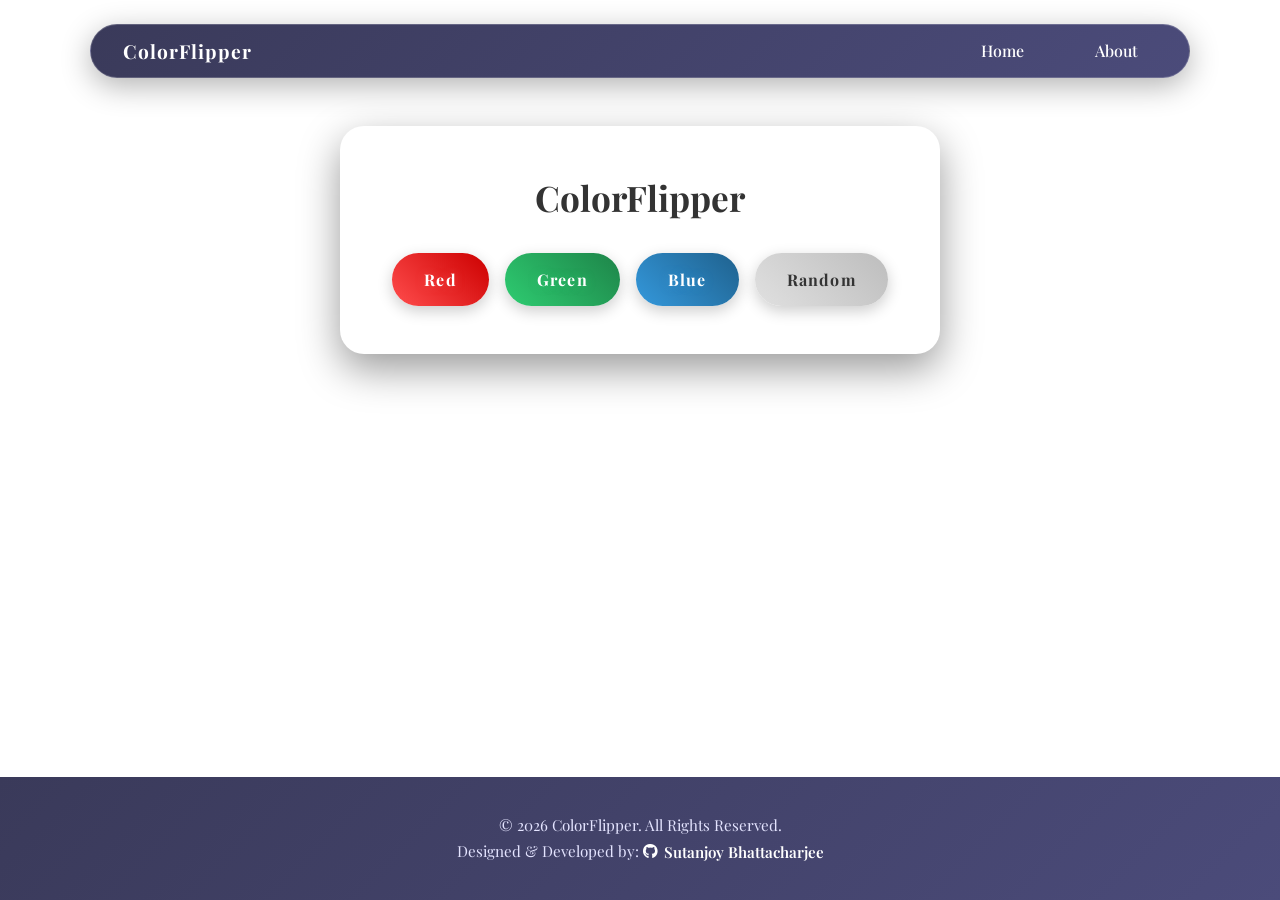
<file: index.html>
<!doctype html>
<html lang="en">
  <head>
    <meta charset="UTF-8" />
    <meta name="viewport" content="width=device-width, initial-scale=1.0" />
    <title>ColorFlipper</title>
    <link rel="stylesheet" href="style.css" />
    <link rel="icon" type="images/png" href="images/logo.png" />
    <link
      rel="stylesheet"
      href="https://cdnjs.cloudflare.com/ajax/libs/font-awesome/6.5.0/css/all.min.css"
    />
  </head>
  <body>
    <!-- Navbar -->
    <nav class="navbar">
      <div class="nav-wrapper">
        <div class="brand">ColorFlipper</div>
        <ul class="nav-links">
          <li><a href="index.html">Home</a></li>
          <li><a href="about.html">About</a></li>
        </ul>
      </div>
    </nav>

    <!-- Main Container-->
    <div class="container">
      <h1>ColorFlipper</h1>
      <div class="btn-group">
        <button id="red" onclick="setColor('red')">Red</button>
        <button id="green" onclick="setColor('green')">Green</button>
        <button id="blue" onclick="setColor('blue')">Blue</button>
        <button id="random" onclick="randomColor()">Random</button>
      </div>
    </div>

    <!-- Footer -->
    <footer>
      <div class="footer-bottom">
        <p>&copy; 2026 ColorFlipper. All Rights Reserved.</p>
        <p class="developer">
          Designed & Developed by:
          <a
            href="https://github.com/sutanjoyb"
            target="_blank"
            class="github-link"
          >
            <i class="fa-brands fa-github"></i>
            Sutanjoy Bhattacharjee
          </a>
        </p>
      </div>
    </footer>

    <script src="script.js"></script>
  </body>
</html>
</file>
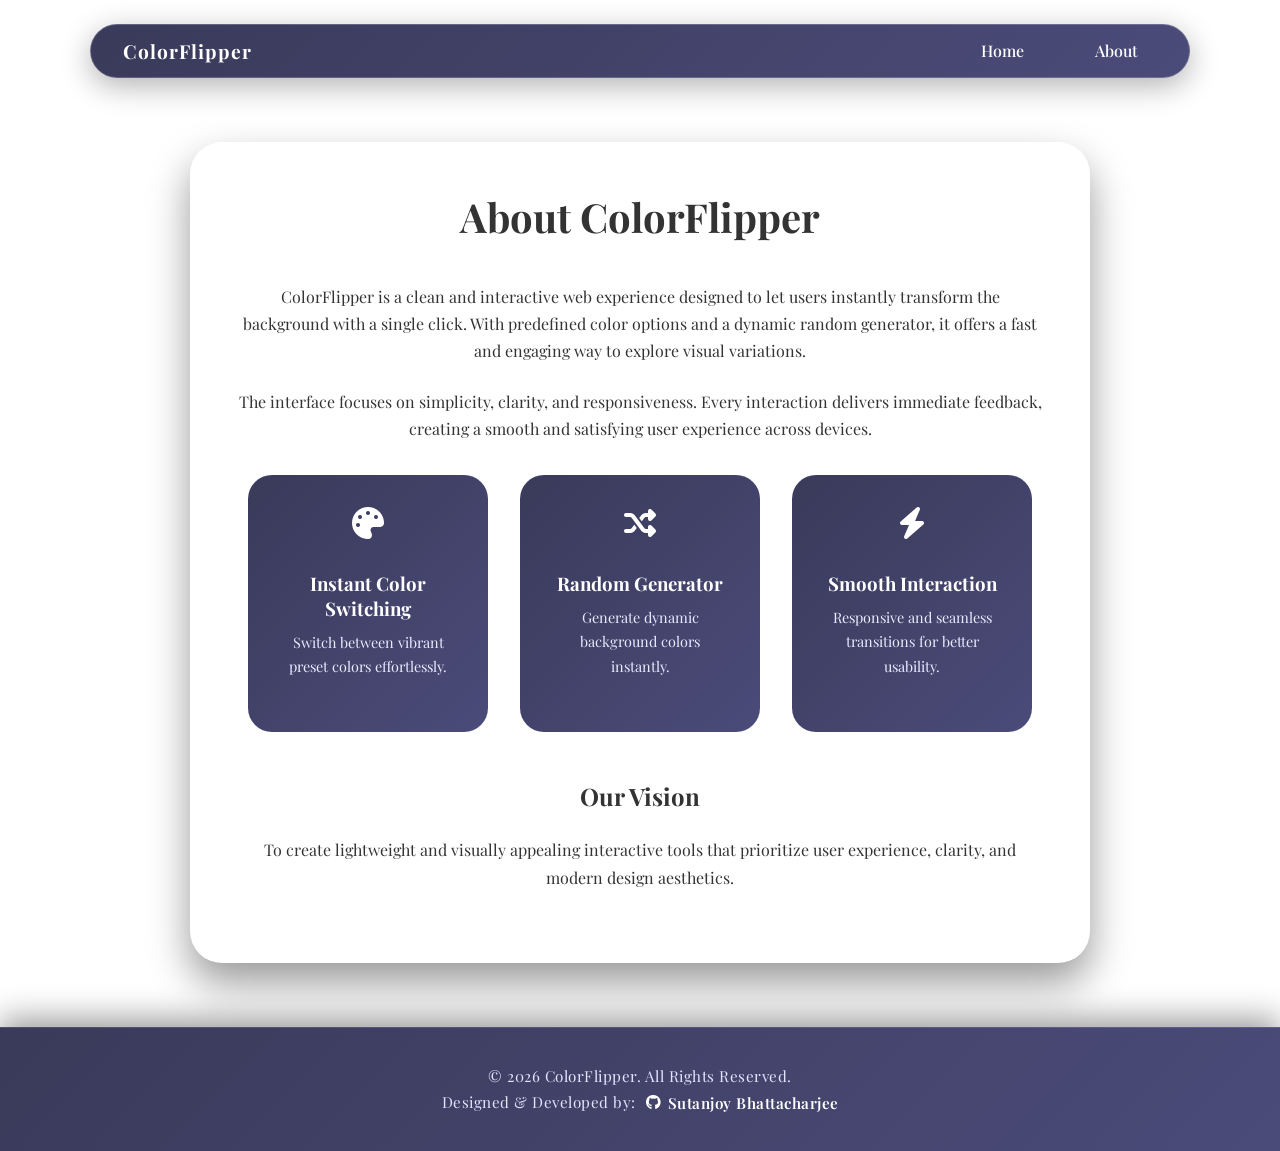
<file: about.html>
<!doctype html>
<html lang="en">
  <head>
    <meta charset="UTF-8" />
    <meta name="viewport" content="width=device-width, initial-scale=1.0" />
    <title>About | ColorFlipper</title>
    <link rel="stylesheet" href="about_style.css" />
    <link rel="icon" type="images/jpg" href="images/logo.png" />
    <link
      rel="stylesheet"
      href="https://cdnjs.cloudflare.com/ajax/libs/font-awesome/6.5.0/css/all.min.css"
    />
  </head>

  <body>
    <!-- Navbar -->
    <nav class="navbar">
      <div class="nav-wrapper">
        <div class="brand">ColorFlipper</div>
        <ul class="nav-links">
          <li><a href="index.html">Home</a></li>
          <li><a href="#">About</a></li>
        </ul>
      </div>
    </nav>

    <!-- About Section -->
    <section class="about-section">
      <div class="about-container">
        <h1>About ColorFlipper</h1>

        <p>
          ColorFlipper is a clean and interactive web experience designed to let
          users instantly transform the background with a single click. With
          predefined color options and a dynamic random generator, it offers a
          fast and engaging way to explore visual variations.
        </p>

        <p>
          The interface focuses on simplicity, clarity, and responsiveness.
          Every interaction delivers immediate feedback, creating a smooth and
          satisfying user experience across devices.
        </p>

        <div class="features">
          <div class="feature-card">
            <i class="fas fa-palette"></i>
            <h3>Instant Color Switching</h3>
            <p>Switch between vibrant preset colors effortlessly.</p>
          </div>

          <div class="feature-card">
            <i class="fas fa-random"></i>
            <h3>Random Generator</h3>
            <p>Generate dynamic background colors instantly.</p>
          </div>

          <div class="feature-card">
            <i class="fas fa-bolt"></i>
            <h3>Smooth Interaction</h3>
            <p>Responsive and seamless transitions for better usability.</p>
          </div>
        </div>

        <div class="mission">
          <h2>Our Vision</h2>
          <p>
            To create lightweight and visually appealing interactive tools that
            prioritize user experience, clarity, and modern design aesthetics.
          </p>
        </div>
      </div>
    </section>

    <!-- Footer -->
    <footer>
      <div class="footer-bottom">
        <p>&copy; 2026 ColorFlipper. All Rights Reserved.</p>
        <p class="developer">
          Designed & Developed by:
          <a
            href="https://github.com/sutanjoyb"
            target="_blank"
            class="github-link"
          >
            <i class="fa-brands fa-github"></i>
            Sutanjoy Bhattacharjee
          </a>
        </p>
      </div>
    </footer>
    <script src="script.js"></script>
  </body>
</html>
</file>
<file: style.css>
@import url("https://fonts.googleapis.com/css2?family=Playfair+Display:wght@400;600;700&display=swap");

/* GLOBAL STYLES */
* {
  margin: 0;
  padding: 0;
  box-sizing: border-box;
  font-family: "Playfair Display", serif;
}

body {
  min-height: 100vh;
  color: black;
  display: flex;
  flex-direction: column;
  justify-content: space-between;
  align-items: center;
}

/* NAVBAR */
.navbar {
  width: 100%;
  display: flex;
  justify-content: center;
  margin-top: 1.5em;
}

.nav-wrapper {
  width: 90%;
  max-width: 1100px;
  padding: 0.8em 2em;
  border-radius: 3em;
  display: flex;
  justify-content: space-between;
  align-items: center;
  background: rgba(255, 255, 255, 0.08);
  backdrop-filter: blur(15px);
  border: 1px solid rgba(255, 255, 255, 0.2);
  box-shadow: 0 8px 30px rgba(0, 0, 0, 0.3);
   background: linear-gradient(135deg, #3a3a5a, #4b4b7a);
}

.brand {
  font-size: 1.2rem;
  font-weight: bold;
  letter-spacing: 1px;
  color: white;
}

.nav-links {
  list-style: none;
  display: flex;
  gap: 2em;
}

.nav-links a {
  text-decoration: none;
  color: white;
  font-weight: 500;
  padding: 0.5em 1.2em;
  border-radius: 2em;
  transition: 0.3s ease;
}

.nav-links a:hover {
  background: linear-gradient(135deg, #3a3a5a, #4b4b7a);
  color: #fff;
}

/* MAIN CONTAINER */
.container {
  margin: auto;
  background-color: white;
  color: #333;
  padding: 3em;
  text-align: center;
  display: flex;
  flex-direction: column;
  gap: 2em;
  border-radius: 1.5em;
  box-shadow: 0 15px 40px rgba(0, 0, 0, 0.4);
  margin: 3em auto;
  max-width: 600px;
  width: 90%;
}

.container h1 {
  font-size: 2.2rem;
}

/* BUTTON GROUP */
.btn-group {
  display: flex;
  gap: 1em;
  justify-content: center;
  flex-wrap: wrap;
}

button {
  padding: 1em 2em;
  font-size: 1rem;
  border-radius: 2em;
  border: none;
  cursor: pointer;
  font-weight: 700;
  letter-spacing: 1.2px;
  box-shadow: 0 5px 15px rgba(0, 0, 0, 0.2);
  transition: 0.3s ease;
}

/* Fancy Buttons */
#red {
  background: linear-gradient(45deg, #ff4d4d, #cc0000);
  color: white;
  text-shadow: 0 0 8px rgba(255, 80, 80, 0.6);
}

#green {
  background: linear-gradient(45deg, #2ecc71, #1e8449);
  color: white;
  text-shadow: 0 0 8px rgba(46, 204, 113, 0.6);
}

#blue {
  background: linear-gradient(45deg, #3498db, #1f618d);
  color: white;
  text-shadow: 0 0 8px rgba(52, 152, 219, 0.6);
}

#random {
  background: linear-gradient(45deg, #e0e0e0, #bdbdbd);
  color: #333;
}

/* BUTTON HOVER EFFECT */
button:hover {
  transform: scale(1.1);
}

/* FOOTER */
footer {
  width: 100%;
  padding: 2em 0;
  margin-top: auto;
  background: linear-gradient(135deg, #3a3a5a, #4b4b7a);
}

.footer-bottom {
  max-width: 1100px;
  margin: 0 auto;
  text-align: center;
}

.footer-bottom p {
  margin: 0.4em 0;
  color: #e4e4ff;
  font-size: 0.95rem;
}

.github-link {
  text-decoration: none;
  color: #fff;
  font-weight: 600;
  display: inline-flex;
  align-items: center;
  gap: 6px;
  transition: color 0.3s ease;
}

.github-link:hover {
  color: #8fa2ff;
}

/* RESPONSIVE */
@media (max-width: 768px) {
  .container {
    padding: 2em;
    margin: auto;
  }

  .btn-group {
    flex-direction: column;
    align-items: center;
    gap: 0.8em;
  }

  button {
    width: 100%;
    max-width: 250px;
  }

  .nav-wrapper {
    flex-direction: column;
    gap: 1em;
    padding: 1em;
    border-radius: 2em;
    text-align: center;
  }

  .nav-links {
    gap: 1em;
    gap: 0;
  }
}
</file>
<file: about_style.css>
@import url("https://fonts.googleapis.com/css2?family=Playfair+Display:wght@400;600;700&display=swap");

* {
  margin: 0;
  padding: 0;
  box-sizing: border-box;
  font-family: "Playfair Display", serif;
}

body {
  min-height: 100vh;
  display: flex;
  flex-direction: column;
  color: white;
}

/*NAVBAR*/

.navbar {
  width: 100%;
  display: flex;
  justify-content: center;
  margin-top: 1.5em;
}

.nav-wrapper {
  width: 90%;
  max-width: 1100px;
  padding: 0.8em 2em;
  border-radius: 3em;
  display: flex;
  justify-content: space-between;
  align-items: center;
  background: rgba(255, 255, 255, 0.08);
  backdrop-filter: blur(15px);
  border: 1px solid rgba(255, 255, 255, 0.2);
  background: linear-gradient(135deg, #3a3a5a, #4b4b7a);
  box-shadow: 0 8px 30px rgba(0, 0, 0, 0.3);
}

.brand {
  font-size: 1.2rem;
  font-weight: bold;
  letter-spacing: 1px;
  color: white;
}

.nav-links {
  list-style: none;
  display: flex;
  gap: 2em;
}

.nav-links a {
  text-decoration: none;
  color: white;
  font-weight: 500;
  padding: 0.5em 1.2em;
  border-radius: 2em;
  transition: 0.3s ease;
  position: relative;
}

/* Modern hover effect */
.nav-links a:hover {
  background: linear-gradient(135deg, #3a3a5a, #4b4b7a);
  color: #ffffff;
  box-shadow: 0 4px 15px rgba(75, 75, 122, 0.5);
}

/*ABOUT SECTION*/

.about-section {
  flex: 1;
  display: flex;
  justify-content: center;
  align-items: center;
  padding: 4em 2em;
  
}

.about-container {
  max-width: 900px;
  text-align: center;
  background: rgba(255, 255, 255, 0.05);
  padding: 3em;
  border-radius: 2em;
  backdrop-filter: blur(12px);
  box-shadow: 0 20px 40px rgba(0, 0, 0, 0.4);
}

.about-container h1 {
  font-size: 2.5rem;
  margin-bottom: 1em;
  color: #333;
}

.about-container p {
  margin-bottom: 1.5em;
  line-height: 1.7;
  color: #333;
}

/*FEATURES*/

.features {
  display: flex;
  gap: 2em;
  margin-top: 2em;
  flex-wrap: wrap;
  justify-content: center;
}

.feature-card {
  background: linear-gradient(135deg, #3a3a5a, #4b4b7a);
  padding: 2em;
  border-radius: 1.5em;
  width: 240px;
  transition: 0.3s ease;
}

.feature-card i {
  font-size: 2rem;
  margin-bottom: 1em;
}

.feature-card h3 {
  margin-bottom: 0.5em;
}

.feature-card p {
  font-size: 0.9rem;
  color: #eaeaff;
}

.feature-card:hover {
  transform: translateY(-8px);
}

/*MISSION*/

.mission {
  margin-top: 3em;
}

.mission h2 {
  color: #333;
  margin-bottom: 1em;
}

/*FOOTER*/

footer {
  width: 100%;
  margin-top: auto;
  padding: 2em 0;

  background: linear-gradient(135deg, #3a3a5a, #4b4b7a);
  border-top: 1px solid rgba(255, 255, 255, 0.1);

  box-shadow: 0 -8px 30px rgba(0, 0, 0, 0.4);
}

.footer-bottom {
  max-width: 1100px;
  margin: 0 auto;
  text-align: center;
  padding: 0 2em;
}

.footer-bottom p {
  margin: 0.4em 0;
  color: #e4e4ff;
  font-size: 0.95rem;
  letter-spacing: 0.5px;
}

.developer {
  font-size: 0.9rem;
  color: #d0d0ff;
}

/* GitHub Link Styling */

.github-link {
  text-decoration: none;
  color: #ffffff;
  font-weight: 600;
  margin-left: 6px;
  display: inline-flex;
  align-items: center;
  gap: 6px;
  transition: color 0.3s ease;
}

.github-link:hover {
  color: #8fa2ff; /* soft indigo-blue */
}

/* Responsive */

@media (max-width: 768px) {
  /* Navbar */
  .nav-wrapper {
    flex-direction: column;
    gap: 1em;
    padding: 1em;
    border-radius: 2em;
  }

  .nav-links {
    gap: 1em;
  }

  /* Container */
  .container {
    width: 90%;
    padding: 2em;
  }

  .container h1 {
    font-size: 1.8rem;
  }

  /* Buttons stack nicely */
  .btn-group {
    flex-wrap: wrap;
    justify-content: center;
    gap: 0.8em;
  }

  button {
    padding: 0.8em 1.5em;
    font-size: 0.9rem;
  }

  /* Footer spacing */
  .footer-bottom {
    padding: 0 1em;
  }

  .footer-bottom p {
    font-size: 0.85rem;
  }
}
</file>
